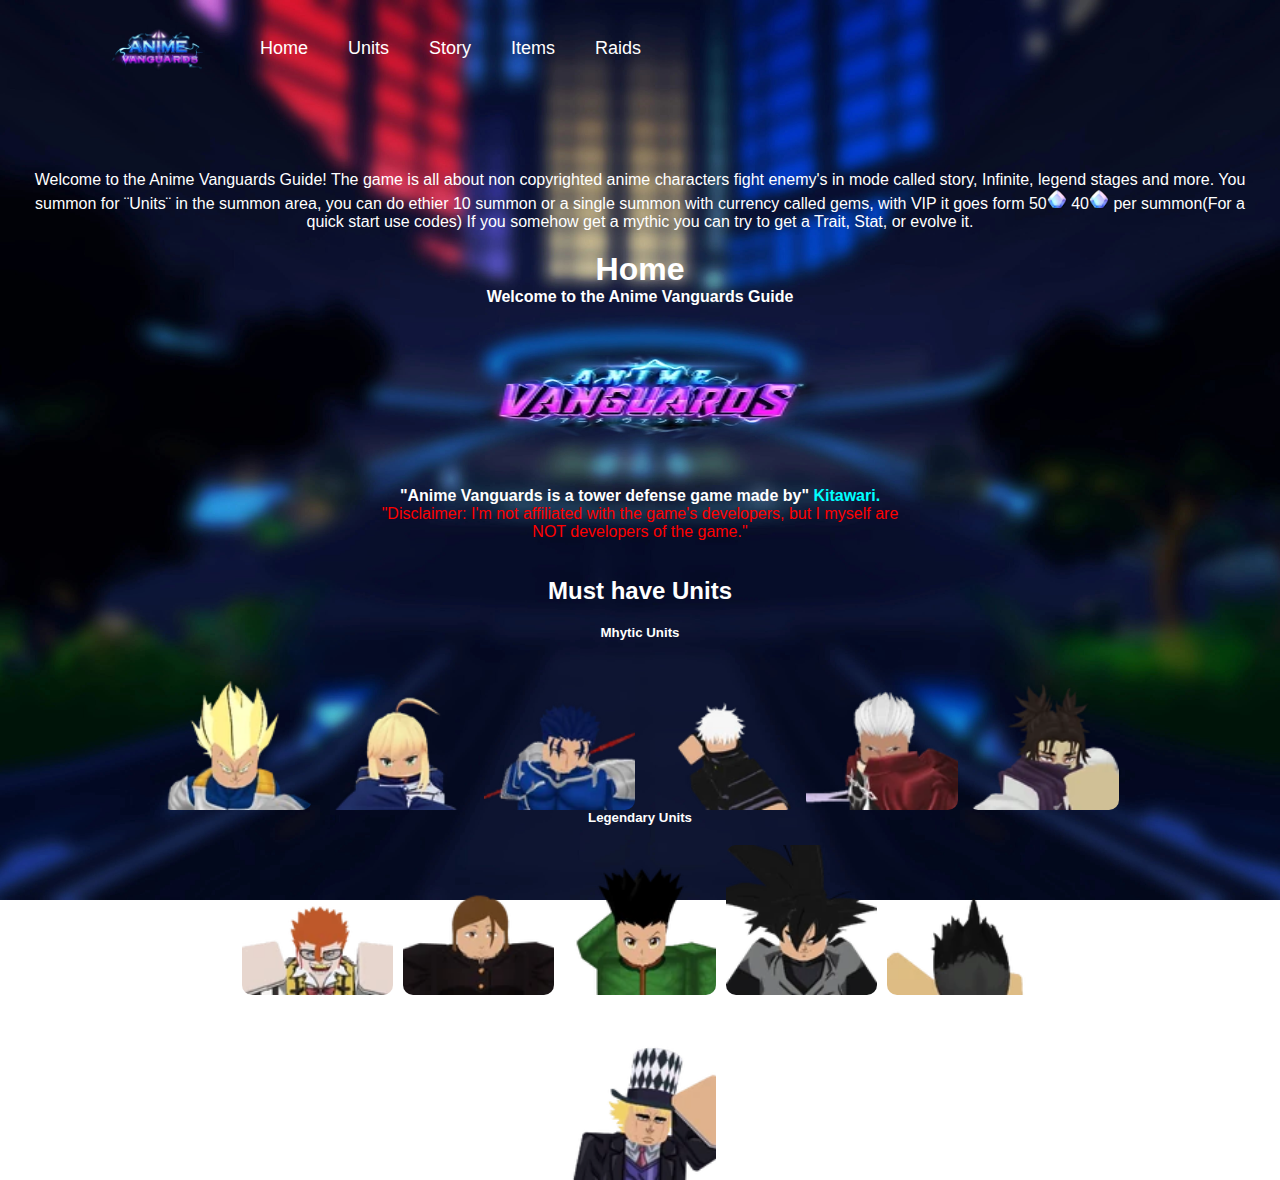
<file: index.html>
<!DOCTYPE html>
<html lang="en">
<head>
    <meta charset="UTF-8">
    <meta name="viewport" content="width=device-width, initial-scale=1.0">
    <title>Anime Vanguards Guide</title>
    <link rel="stylesheet" href="style.css">
</head>
<body> 
       <nav class="navbar">
        <img src="Site-logo.png" alt="Site-logo Picture"
        width="120px" class="logo">
          <a>Home</a>
          <a href="units.html">Units</a>
          <a href="story.html">Story</a>
          <a href="items.html">Items</a>
          <a href="raids.html">Raids</a>
       </nav>
       <br>
       <br>
       <br>
       <div class="container">
       <p>Welcome to the Anime Vanguards Guide!
         The game is all about non copyrighted anime characters fight enemy's in mode called story, Infinite, legend stages and more. 
         You summon for ¨Units¨ in the summon area, you can do ethier 10 summon or a single summon with currency called gems,
          with VIP it goes form 50<img src="Gems.png" width="20" height="20"> 40<img src="Gems.png" width="20" height="20"> per summon(For a quick start use codes) 
          If you somehow get a mythic you can try to get a Trait, Stat, or evolve it.
        </p>
    <div class="center">
<h1>Home</h1>
      <b>Welcome to the Anime Vanguards Guide</b>
         <img alt="Anime Vanguards" src="AnimeVanguards.png"
        width="300" height="141" class="center">                                                                        
    <b>
          "Anime Vanguards is a tower defense game made by"
        <span style="color:cyan">Kitawari.
        </span>
    </b>
     <br>
  <p>
    <span style="color: red;">
        "Disclaimer: I'm not affiliated with the
         game's developers, but I myself are NOT
         developers of the game."
    </span>
  </p>
  <br>
  <br>
  <div class="units">
    <h2>Must have Units</h2>
        </div>
     </div>
     <h5>Mhytic Units</h5>
       <div class="images">
         <img src="Vogita_Super_29.webp" height="150">

         <img src="Saber_29.webp" height="150">

         <img src="Cu_Chulainn_29.webp" height="150">

         <img src="Gujo.webp" height="150">

         <img src="Archer.webp" height="150">

         <img src="Chaso.webp" height="150">
       </div>

         <h5>Legendary Units</h5>
       <div class="images">
         <img src="Takaroda.webp" height="150">

         <img src="Nobaba.webp" height="150">

         <img src="Goi.webp" height="150">

         <img src="Roku_29.webp" height="150">

        <img src="Bean.webp" height="150">
      </div>

      <h5> Epic Units</h5>
        <div class="images">
          <img src="Sprintwagon.webp" height="150">
        </div>
    </div>


</body>
</html>
</file>
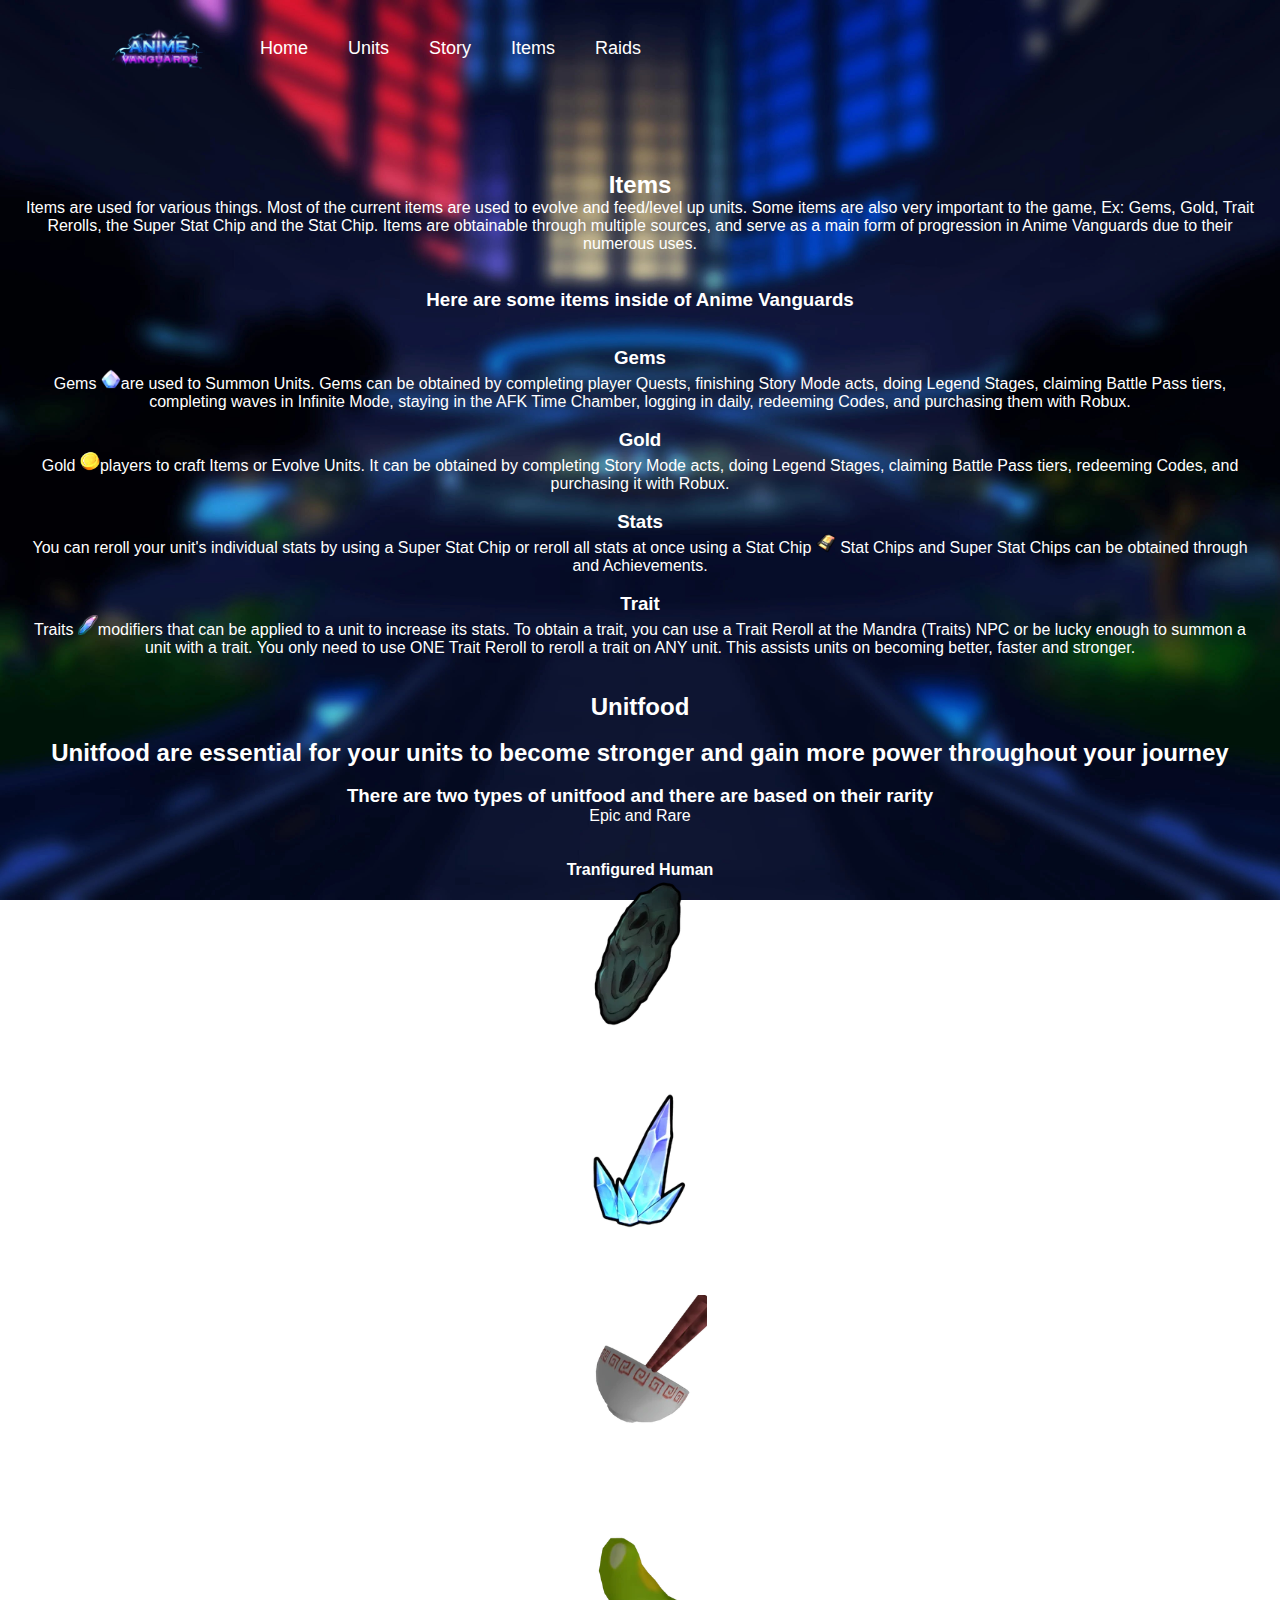
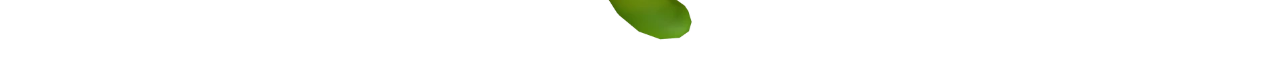
<file: items.html>
<!DOCTYPE html>
<html lang="en">
<head>
  <meta charset="UTF-8">
  <meta name="viewport" content="width=device-width, initial-scale=1.0">
  <title>Anime Vanguards Guide</title>
   <link rel="stylesheet" href="style.css">
</head>
<body>  
    <nav class="navbar">
      <img src="Site-logo.png" alt="Site-logo Picture"
      width="120px" class="logo">
            <a href="index.html">Home</a>
            <a href="units.html">Units</a>
            <a href="story.html">Story</a>
            <a>Items</a>
            <a href="raids.html">Raids</a>
         </nav>
         <br>
         <br>
         <br>
         <div class="container">
         <h2>Items</h2>
        <p>Items are used for various things. Most of the current items are used to evolve and feed/level up units. 
          Some items are also very important to the game, Ex: Gems, Gold, Trait Rerolls, the Super Stat Chip and the Stat Chip. 
          Items are obtainable through multiple sources, 
          and serve as a main form of progression in Anime Vanguards due to their numerous uses.
        </p>
         <br>
         <br>
        <div class="items">
          <h3>Here are some items inside of Anime Vanguards</h3>
          <br>
          <br>
        <h3>Gems</h3>
      <p>Gems <img src="Gems.png" width="20" height="20">are used to Summon Units. Gems can be obtained by completing 
        player Quests, finishing Story Mode acts, doing Legend Stages, claiming Battle Pass tiers, completing waves in Infinite Mode, staying in the 
        AFK Time Chamber, logging in daily, redeeming Codes, and purchasing them with Robux.</p>
        <br>
         <h3>Gold</h3>
        <p>Gold <img src="Gold.png" width="20" height="20">players to craft Items or Evolve Units. It can be obtained by completing 
          Story Mode acts, doing Legend Stages, claiming Battle Pass tiers, redeeming Codes, and purchasing it with Robux.</p>
          <br>
          <h3>Stats</h3>
            <p>You can reroll your unit's individual stats by using a Super Stat Chip
              or reroll all stats at once using a Stat Chip <img src="Stat_Chip.png" width="20" height="20"> 
              Stat Chips and Super Stat Chips can be obtained through and Achievements.</p>
              <br>
          <h3>Trait</h3>
          <p>Traits <img src="Trait_Reroll.png" width="20" height="20">modifiers that can be applied to a unit to increase its stats. To obtain a trait, 
            you can use a Trait Reroll at the Mandra (Traits) NPC or be lucky enough to summon a unit with a trait. 
            You only need to use ONE Trait Reroll to reroll a trait on ANY unit. 
            This assists units on becoming better, faster and stronger.</p>
        </div>
          <br>
          <br> 

       <div class="Unitfood">
          <h2>Unitfood</h2>
          <br>
          <h2>Unitfood are essential for your units to become stronger and gain more power throughout your journey</h2>
          <br>
          <h3>There are two types of unitfood and there are based on their rarity</h3>
          <p>Epic and Rare</p>
           <br></br>
          <h4>Tranfigured Human</h4>
          <img src="Transfigured_Soul.webp" height="150">
          <p>Transfigured Soul can be obtained by defeating story mode or infinite mode of Shibuya Station map</p>
           <br>
           <h4>Crystal</h4>
          <img src="Crystal.webp" height="150">
          <p>Crystal can be obtained by defeating story mode or infinite mode of Double Dungeon map</p>
           <br>
              <h4>Ramen</h4>
              <img src="Ramen.webp" height="150">
              <p>Ramen can be obtained by defeating story mode or infinite mode of Sand Village map</p>
            <br>
            <h4>Senzu Bean</h4>
            <img src="Senzu_Bean.webp" height="150">
            <p>Senzu Bean can be obtained by defeating story mode or infinite mode of Planet Namek map</p>
       </div>
    </div>
</body>
</html>
</file>
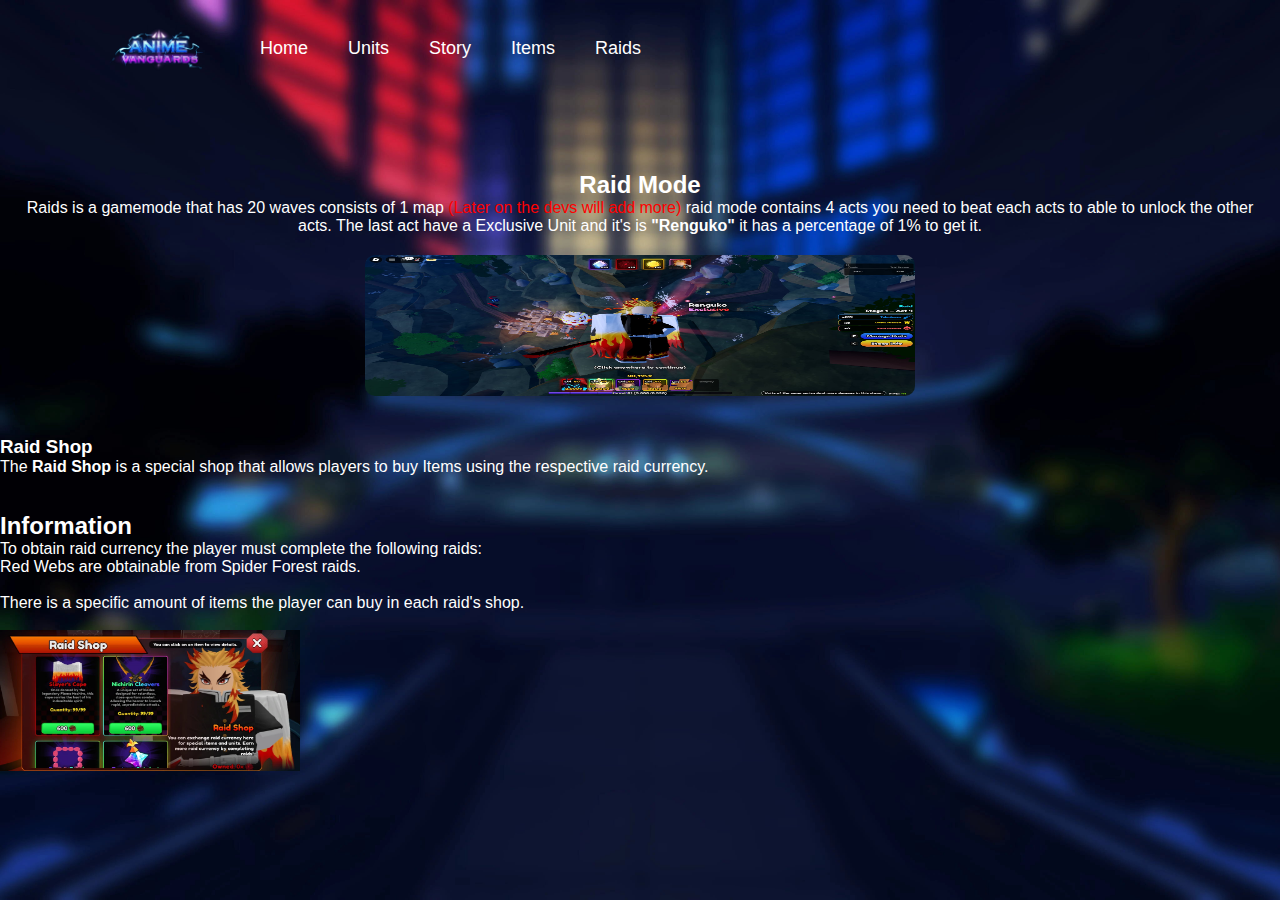
<file: raids.html>
<!DOCTYPE html>
<html lang="en">
<head>
  <meta charset="UTF-8">
  <meta name="viewport" content="width=device-width, initial-scale=1.0">
  <title>Anime Vanguards Guide</title>
  <link rel="stylesheet" href="style.css">
</head>
<body>  
    <nav class="navbar">
      <img src="Site-logo.png" alt="Site-logo Picture"
      width="120px" class="logo">
           <a href="index.html">Home</a>
           <a href="units.html">Units</a>
            <a href="story.html">Story</a>
            <a href="items.html">Items</a>
            <a>Raids</a>
         </nav>
         <br>
         <br>
         <br>
         <div class="container">
        <h2>Raid Mode</h2>
          <p>Raids is a gamemode that has 20 waves consists of 1 map
            <span style="color: red;">(Later on the devs will add more)</span>
            raid mode contains 4 acts you need to beat each acts to able to unlock
            the other acts. The last act have a Exclusive Unit and it's
            is <b>"Renguko"</b> it has a percentage of 1% to get it.
          </p>
          <img src="Rengoku.jpg" width="200" height="141"
          class="center">
        </div>
        <div class="raid-shop">
          <h3>Raid Shop</h3>
        <p>The <b>Raid Shop</b> is a special shop that allows players to buy Items using the respective raid currency.</p>
        <div class="info">
          <br>
          <br>
        <h2>Information</h2>
           <p>To obtain raid currency the player must complete the following raids:</p>
          <ul>
            <li>Red Webs are obtainable from Spider Forest raids.</li>
          </ul>
          <br>
        <p>There is a specific amount of items the player can buy in each raid's shop.</p>
        <br>
             <img src="Raidshop.jpg" width="300" height="141">
             
      </div>
        </div>
    </div>
</body>
</html>
</file>
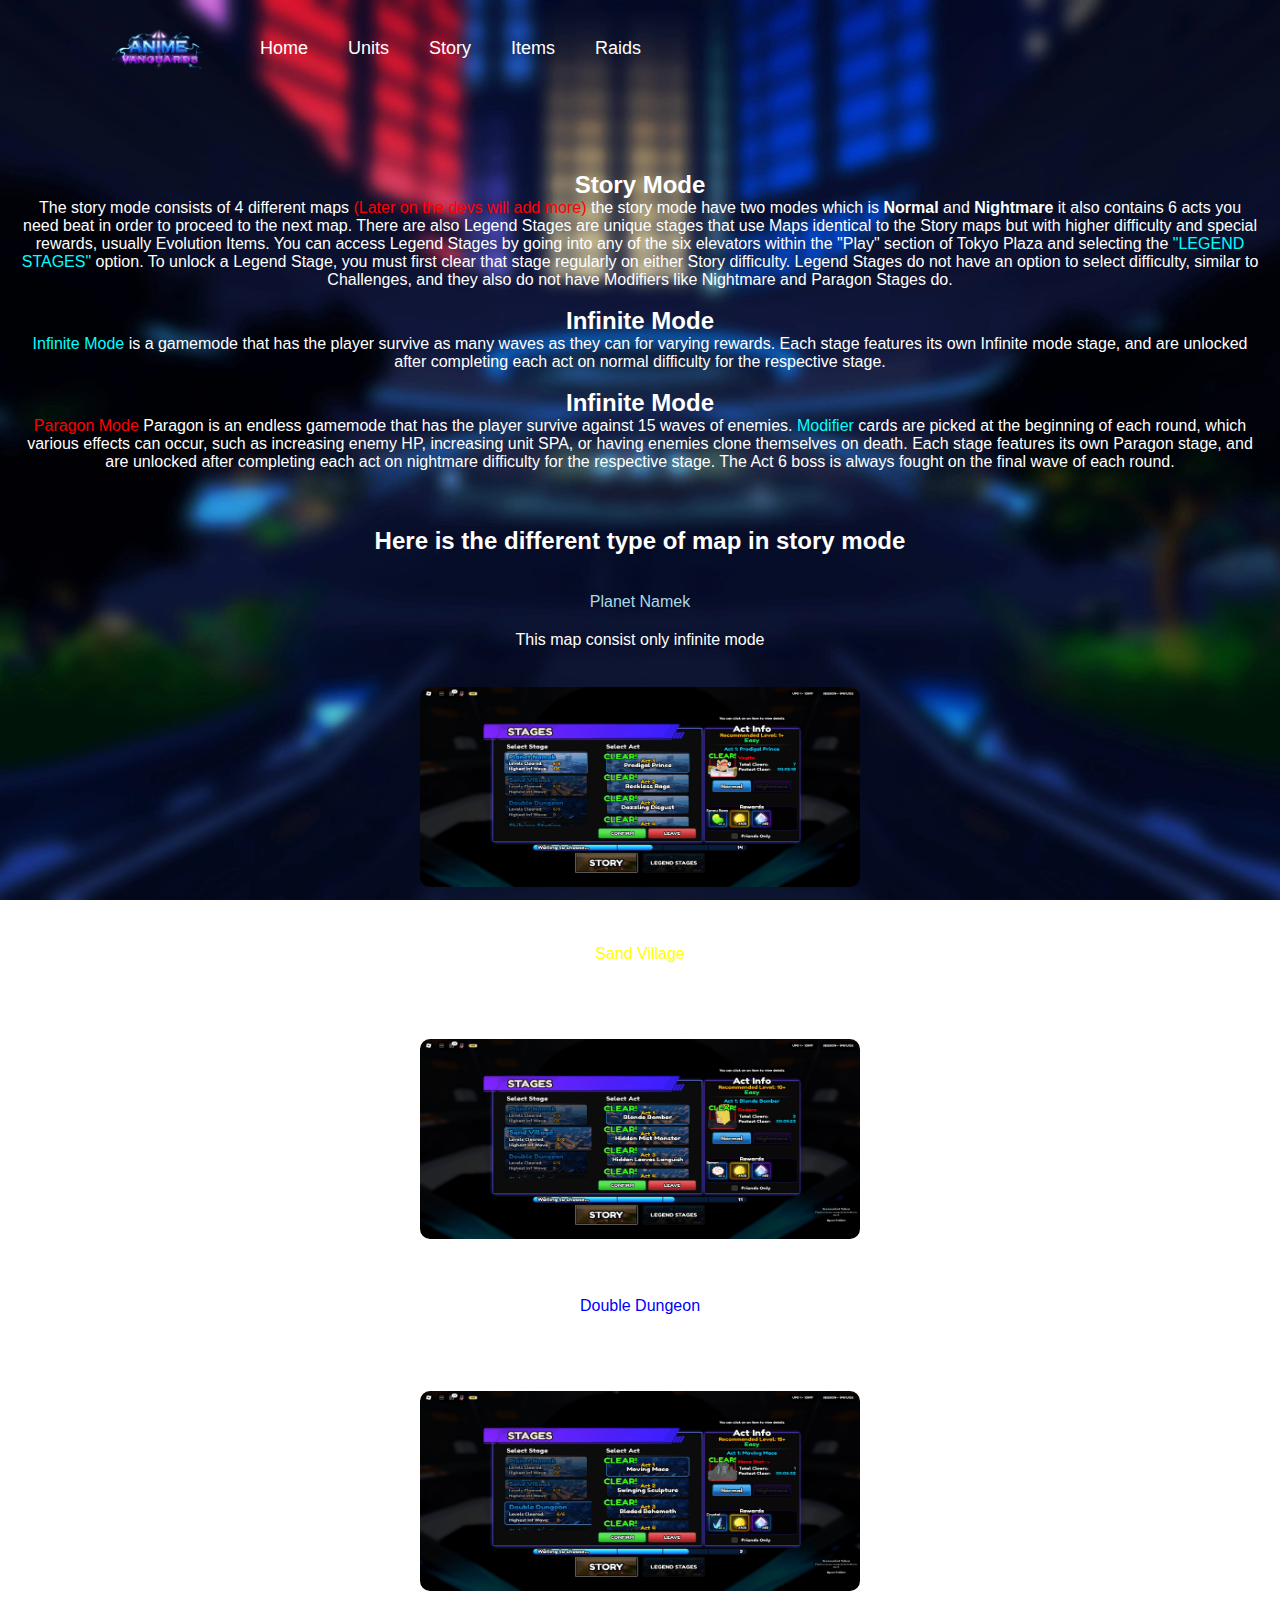
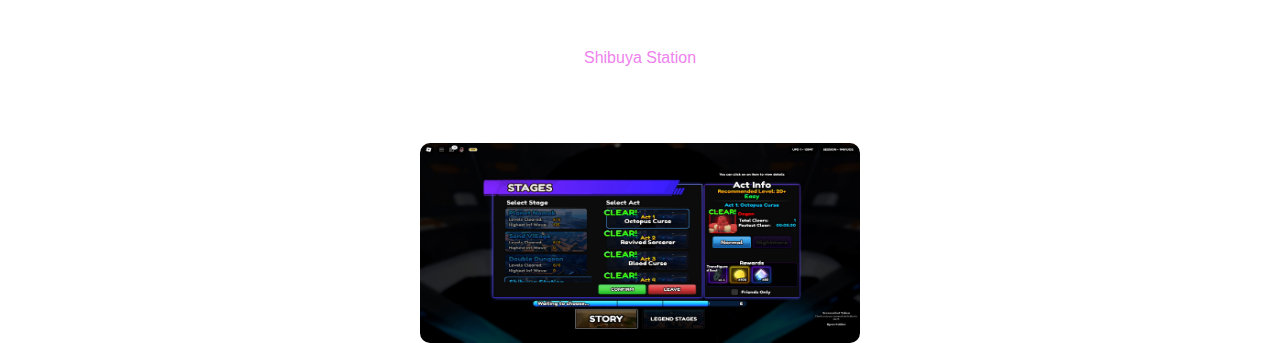
<file: story.html>
<!DOCTYPE html>
<html lang="en">
<head>
  <meta charset="UTF-8">
  <meta name="viewport" content="width=device-width, initial-scale=1.0">
  <title>Anime Vanguards Guide</title>
  <link rel="stylesheet" href="style.css">
</head>
<body>  
    <nav class="navbar">
      <img src="Site-logo.png" alt="Site-logo Picture"
      width="120px" class="logo">
           <a href="index.html">Home</a>
           <a href="units.html">Units</a>
           <a>Story</a>
           <a href="items.html">Items</a>
           <a href="raids.html">Raids</a>
         </nav>
         <br>
         <br>
         <br>
         <div class="container">
      <h2>Story Mode</h2>
        <p>The story mode consists of 4 different maps 
          <span style="color: red;">(Later on the devs will add more)</span>
        the story mode have two modes which is <b>Normal</b> and <b>Nightmare </b>it
        also contains 6 acts you need beat in order to proceed to the next map. There are also
        Legend Stages are unique stages that use Maps identical to the Story maps but with higher
         difficulty and special rewards, usually Evolution Items. You can access Legend Stages by 
         going into any of the six elevators within the "Play" section of Tokyo Plaza and selecting 
         the <span style="color:aqua;"> "LEGEND STAGES" </span>option. To unlock a Legend Stage, you must first clear that stage regularly
          on either Story difficulty. Legend Stages do not have an option to select difficulty, similar
           to Challenges, and they also do not have Modifiers like Nightmare and Paragon Stages do.
      </p>
      <br>
         <h2>Infinite Mode</h2>
         <p>
        <span style="color: aqua;">Infinite Mode </span>
        is a gamemode that has the player survive as many waves as they can for varying rewards.

          Each stage features its own Infinite mode stage, and are unlocked after
           completing each act on normal difficulty for the respective stage.
          </p>
          <br>
          <h2>Infinite Mode</h2>
          <p>
         <span style="color: red;">Paragon Mode </span>
         Paragon is an endless gamemode that has the player survive against 15 waves of enemies. 
         <span style="color: aqua;">Modifier </span>cards are picked at the beginning of each round, which various effects can occur, 
         such as increasing enemy HP, increasing unit SPA, or having enemies clone themselves on death.

         Each stage features its own Paragon stage, 
         and are unlocked after completing each act on nightmare difficulty for the respective stage. 
         The Act 6 boss is always fought on the final wave of each round.
    <div class="center">
      <br>
      <br>
      <h2>Here is the different type of map in story mode</h2>
      <br>
      <span class="center" style="color: lightblue;">Planet Namek
   </span>
     <p>This map consist only infinite mode</p>
      <br>
         <img src="Planet-Namek.jpg" 
      alt="Planet Namek" width="300" height="200" class="center">
      <br>
      <span class="center" style="color: yellow;">Sand Village
  </span>
     <p>This map consist of legend stages and infinite mode</p>
      <br>
         <img src="Sand-Village.jpg" 
      alt="Sand Village" width="300" height="200" class="center">
      <br>
      <span class="center" style="color: blue;">Double Dungeon
 </span>
      <p>This map consist of legend stages and infinite mode</p>
      <br>
         <img src="Double-Dungeon.jpg" 
      alt="Double Dungeon" width="300" height="200" class="center">
      <br>
      <span class="center" style="color: violet;">Shibuya Station
  </span>
      <p>This map consist only infinite mode</p>
      <br>
          <img src="Shibuya-Station.jpg" 
      alt="Shibuya Station" width="300" height="200" class="center">
    </div>
</div>
</body>
</html>
</file>
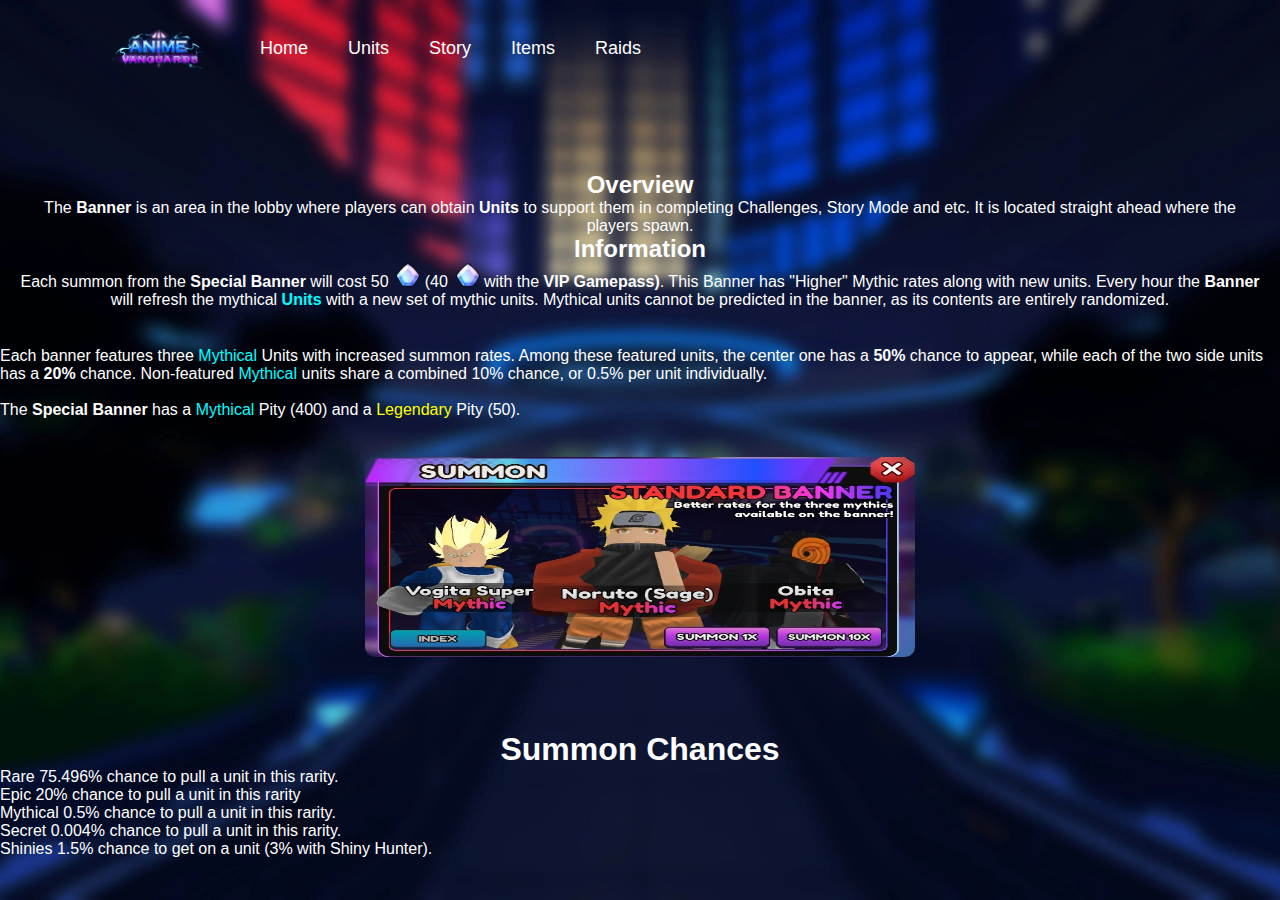
<file: units.html>
<!DOCTYPE html>
<html lang="en">
<head>
  <meta charset="UTF-8">
  <meta name="viewport" content="width=device-width, initial-scale=1.0">
  <title>Anime Vanguards Guide</title>
  <link rel="stylesheet" href="style.css">
</head>
<body>  
    <nav class="navbar">
      <img src="Site-logo.png" alt="Site-logo Picture"
      width="120px" class="logo">
            <a href="index.html">Home</a>
            <a>Units</a>
            <a href="story.html">Story</a>
            <a href="items.html">Items</a>
            <a href="raids.html">Raids</a>
      </nav>
      <br>
      <br>
      <br>
      <div class="container">
        <h2>Overview</h2>
        <p>The <b>Banner</b> is an area in the lobby where players can obtain <b>Units</b> to support them in completing Challenges, Story Mode and etc. 
          It is located straight ahead where the players spawn.</p>
        <h2><span id="Information">Information</span></h2>
        <p>Each summon from the <b>Special Banner</b> will cost <a title="Items"><span class="Currency_item Currency_item-Gem"><span class="Currency_item_text-top"></span>
          <span class="Currency_item">50</span></span></a> 
          <a title="Items"><img alt="Gems" src="Gems.png" width="24" height="24" 
            class="Currency_item_img lazyloaded" data-src="https://static.wikia.nocookie.net/rbx-anime-vanguards/images/d/d5/Gems.png/revision/latest/scale-to-width-down/24?cb=20240909052746"></a> 
            (<a title="Items"><span class="Currency_item Currency_item-Gem"><span class="Currency_item_text-top">40</span>
              <span class="Currency_item_text-bg"></span></span></a> <a title="Items"><img alt="Gems" src="Gems.png" width="24" height="24"
                data-src="e-vanguahttps://static.wikia.nocookie.net/rbx-animrds/images/d/d5/Gems.png/revision/latest/scale-to-width-down/24?cb=20240909052746"></a> with the <b>
                <a>VIP Gamepass)</a></b>. This Banner has "Higher" Mythic rates along with new units. Every hour the <b>Banner</b> will refresh the mythical <b><span style="color:cyan;">Units</span>
                </b> with a new set of mythic units. Mythical units cannot be predicted in the banner, as its contents are entirely randomized.
      </div>
      <div class="right">
        <br>
        <p>Each banner features three <span style="color: cyan;">Mythical</span> Units
          with increased summon rates. Among these featured units, 
          the center one has a <b> 50% </b> chance to appear, while each
          of the two side units has a <b> 20% </b> chance. Non-featured 
          <span style="color: cyan;">Mythical</span> 
          units share a combined 10% chance, or 0.5% per unit individually.</p>
          <br>
      <p>The <b>Special Banner </b>has a <span style="color: cyan;">Mythical</span>
      Pity (400) and a <span style="color: yellow;">Legendary</span> Pity (50).</p>
      <br>
   <img src="Banner.jpeg" 
      alt="Banner" width="200" height="200" class="center">
        <br>
<br> 
<br>
      </div>
      <div class="chance">
      <h1>Summon Chances</h1>
      <ul>
         <li>Rare 75.496% chance to pull a unit in this rarity.</li>
          <li>Epic 20% chance to pull a unit in this rarity</li>
         <li>Mythical 0.5% chance to pull a unit in this rarity.</li>
       <li>Secret 0.004% chance to pull a unit in this rarity.</li>
     <li>Shinies 1.5% chance to get on a unit (3% with Shiny Hunter).</li>
         </ul>
        </div>
    </div>
</body>
</html>
</file>
<file: style.css>
body {
   
    background-image: url(AnimeVanguardsLobby.jpg);
    background-attachment: fixed;
    background-position: center;
    background-size: cover;
    display: block;
    padding: 0;
    margin: 0;

}
.container{
    text-align: center;
    margin: auto;
    padding: 20px;
    max-height: 900px;
}
.center {
    display: block;
    margin-left: auto;
    margin-right: auto;
    margin: 20px auto;
    width: 80%;
    max-width: 550px;
    border-radius: 10px;
  }
  h1{
    text-align: center;
  }
  * {
    margin: 0;
    padding: 0;
    box-sizing: border-box;
    font-family: Arial, Helvetica, sans-serif;
    color: white;
  }
  .navbar{
    position: center;
    top: 0;
    left: 50%;
    width: 100px;
    translate: (-50%);
    padding: 20px 100px;
    background: transparent;
    display: flex;
    justify-content: space-between;
    align-items: center;
    z-index: 100;
  }
  .navbar a{
    position: relative;
    font-size: 18px;
    color: #fff;
    font-weight: 500px;
    text-decoration: none;
    margin-left: 40px;
}
.navbar a::before{
    content: '';
    position: absolute;
    top: 100%;
    left: 0;
    width: 0;
    height: 2px;
    background: #fff;
    transition: .3s;
}
.navbar a:hover:before{
    width: 100%;
}
.images {
    display: flex;
    flex-wrap: wrap;
    justify-content: center;
    gap: 10px;
    margin-top: 20px;
}
.images img {
    height: 150px;
    border-radius: 10px;
    transition: transform 0.3s ease;
}
.images img:hover {
    transform: scale(1.1);
}
@media (max-width: 992px) {
    .navbar{
        padding: 20px 20px;
        flex-direction: column;
        align-items: flex-start;
}
    .navbar a {
     margin-left: 0;
     margin-bottom: 15px;
     font-size: 16px;
}
     .navbar a:last-child {
     margin-bottom: 0;
}
     body {
        display: flex;
        flex-wrap: wrap;
        justify-content: center;
     }
     .container {
        width: 95%;
        height: auto;
     }
     .center {
        width: 80%;
     }
}

@media (max-width:600px) {
    .navbar {
        padding: 15px 10px;
    }

     .navbar a {
        font-size: 14px;
        margin-left: 0;
        margin-bottom: 10px;
    }
    .center {
        width: 90%;
    }
    h1 {
        font-size: 22px;
    }
}
</file>
